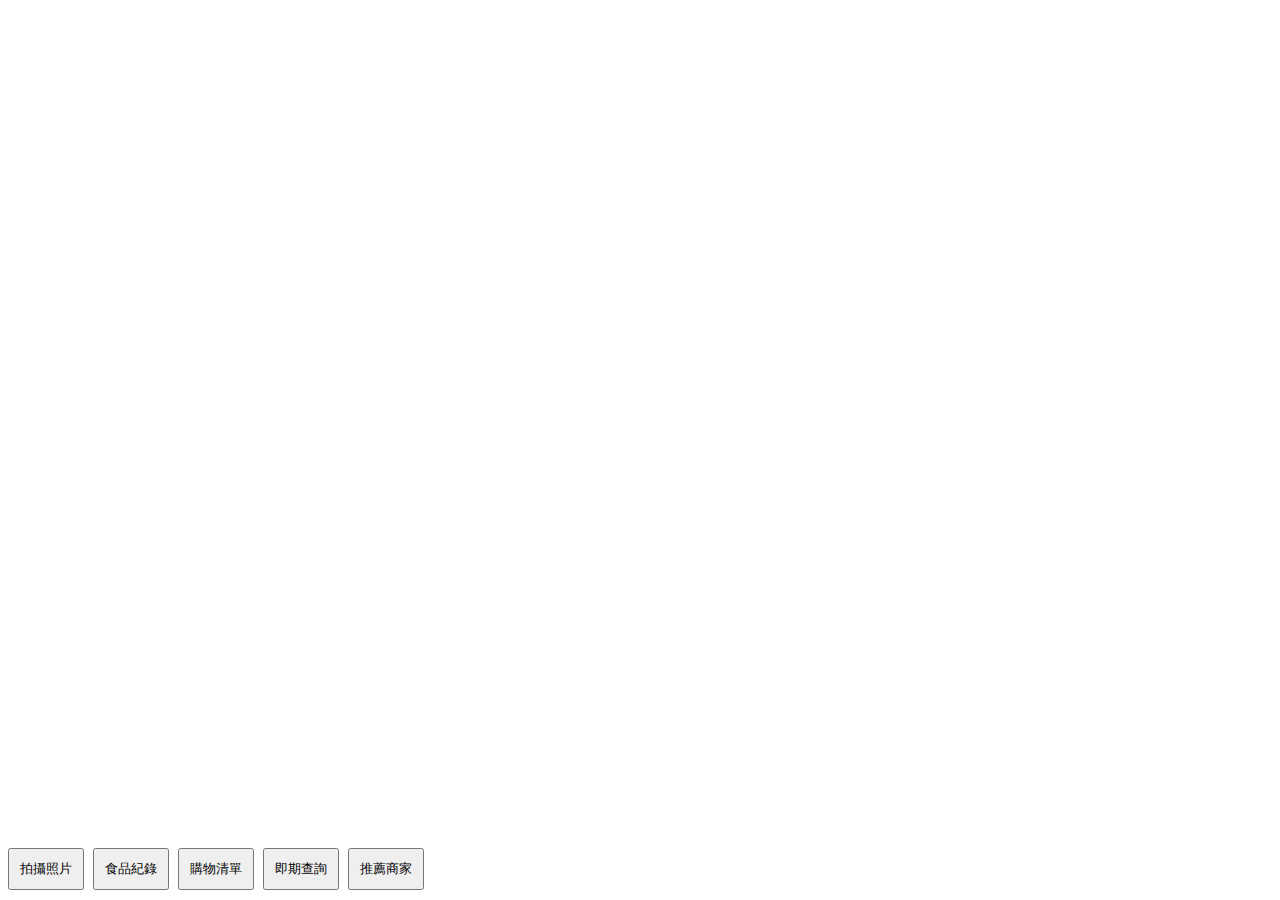
<file: ccc.html>
<!DOCTYPE html>
<html lang="en">
<head>
  <meta charset="UTF-8">
  <meta name="viewport" content="width=device-width, initial-scale=1.0">

  <style>
    #button1 {
      position: fixed;
      bottom: 10px;
      padding: 10px;
    }
    #button2 {
      position: fixed;
      bottom: 10px;
      padding: 10px;
      margin-left: 85px;
    }
    #button3 {
      position: fixed;
      bottom: 10px;
      padding: 10px;
      margin-left: 170px;
    }
    #button4 {
      position: fixed;
      bottom: 10px;
      padding: 10px;
      margin-left: 255px;
    }
    #button5 {
      position: fixed;
      bottom: 10px;
      padding: 10px;
      margin-left: 340px;
    }
  </style>
  <title>Test Buttons</title>
</head>
<body>

<button id="button1" onclick="navigateTo('pageA.html')">拍攝照片</button>
<button id="button2" onclick="navigateTo('pageB.html')">食品紀錄</button>
<button id="button3" onclick="navigateTo('pageC.html')">購物清單</button>
<button id="button4" onclick="navigateTo('pageD.html')">即期查詢</button>
<button id="button5" onclick="navigateTo('pageE.html')">推薦商家</button>

<script>
  function navigateTo(page) {
    window.location.href = page;
  }
</script>

</body>
</html>
</file>
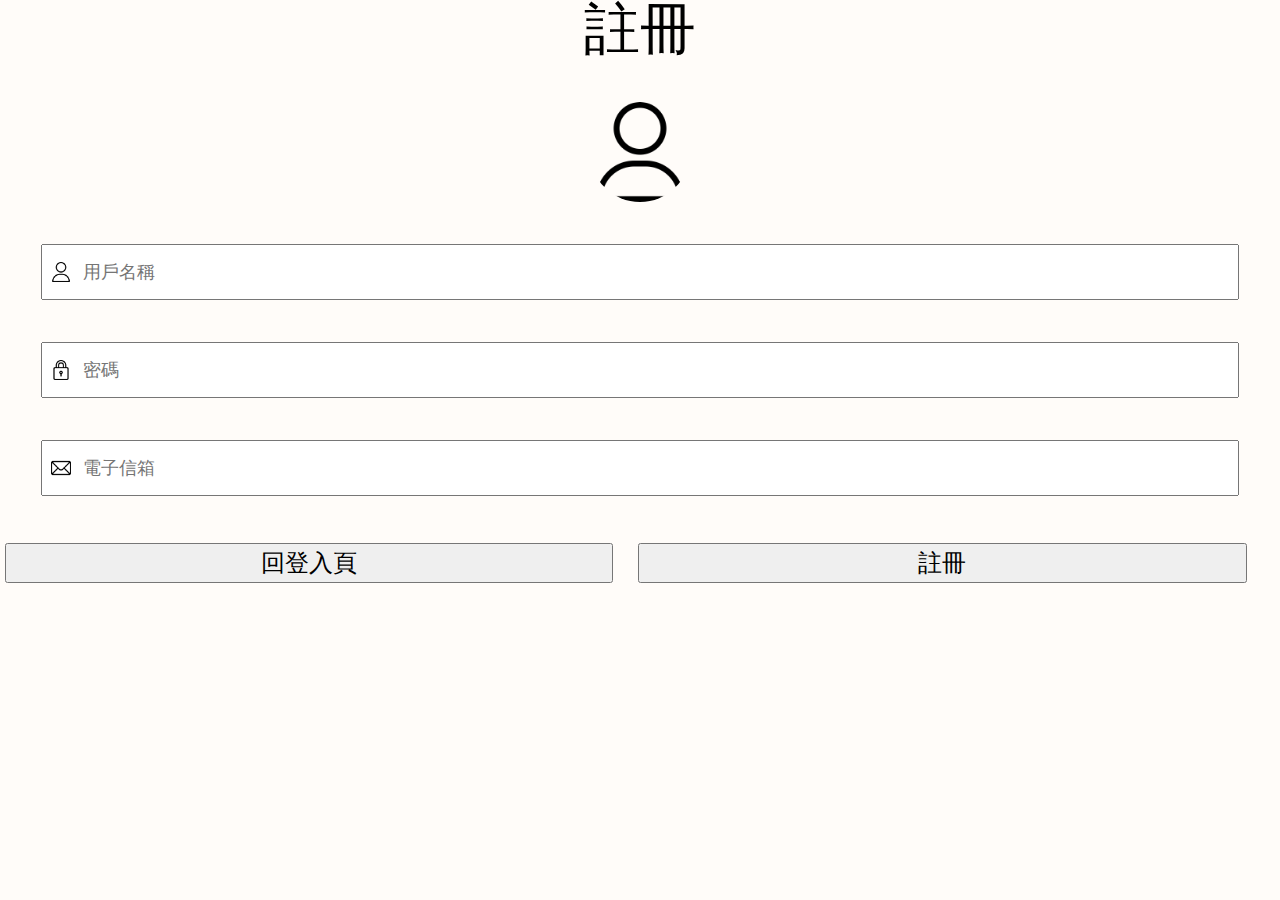
<file: register.html>
<!DOCTYPE html>
<html lang="en">
<head>
    <meta charset="UTF-8">
    <meta name="viewport" content="width=device-width, initial-scale=1.0">
    <link rel="stylesheet" href="rwdd.css">
    <title>register</title>
</head>
<body>
    <script> window.onload = function() {
        // 監聽圖片的點擊事件，當點擊圖片時觸發文件上傳選擇
        document.getElementById('profileImage').addEventListener('click', function() {
            document.getElementById('fileInput').click(); // 模擬點擊隱藏的文件上傳輸入框
        });

        // 監聽文件輸入的變化事件，當選擇文件時更換圖片
        document.getElementById('fileInput').addEventListener('change', function(event) {
            const file = event.target.files[0]; // 獲取所選擇的文件
            if (file) {
                const reader = new FileReader(); // 創建 FileReader 來讀取文件
                reader.onload = function(e) {
                    document.getElementById('profileImage').src = e.target.result; // 將圖片顯示為所選文件
                };
                reader.readAsDataURL(file); // 讀取文件為 Data URL
            }
        });
    };</script>
    <!-- <script src="Script.js"></script> -->
    <div class="titArea">
        註冊
    </div>
    <form action="register.php" method="post" name="productForm" id="productForm">
        <br>
        <div class="profile-upload">
            <img id="profileImage" src="pic/user.png" alt="icon" class="profile-icon" />
            <input type="file" id="fileInput" accept="image/*" style="display: none;" />
        </div>
        
        <br>
        <div class="input-container">
            <img src="pic/user.png" alt="icon" class="input-icon" />
            <input class="registerbox" id="user" name="user" type="text" placeholder="用戶名稱" required />
        </div>
        <br>
        <br>
        <div class="input-container">
            <img src="pic/padlock.png" alt="icon" class="input-icon" />
            <input class="registerbox" id="pass" name="pass" type="text" placeholder="密碼" required />
        </div>
        <br>
        <br>
        <div class="input-container">
            <img src="pic/mail.png" alt="icon" class="input-icon" />
            <input class="registerbox" id="email" name="email" type="text" placeholder="電子信箱" required />
        </div>
        <br>
        <br>
        <div class="button-con">
            <input type="button" name="register" id="register" class="custom-button" value="回登入頁" onclick="window.location.href='login.html'" />
            <input type="submit" name="submit" id="submit" class="custom-button" value="註冊">
        </div>
    </form>

</body>
</html>
</file>
<file: rwdd.css>
#myImage {
  width: 30px; /* 設置圖片的寬度 */
  height: auto; /* 保持寬高比，根據寬度自動調整高度 */
  border-radius: 5px; /* 添加圓角 */
}

/* Reset some default styles */
body, h1, p {
  margin: 0;
  padding: 0;
  background-color:#FFFCF9;
}

body {
  font-size: 36px; /* 設置整個網頁中文字的大小為 18 像素 */
  padding-top: 60px; /* 根據 .titArea 的高度設置適當的 padding */
}

h1 {
  font-size: 1.2rem; /* 使用相對大小（根據根元素的大小），1.2倍的根元素大小 */
}

p {
  font-size: 1.1vw; /* 使用相對大小（根據視窗寬度的百分比），1.1% 的視窗寬度 */
}

td, th {
  padding: 10px;
  text-align: center;
  vertical-align: middle; /* 讓內容在單元格內垂直置中 */
  font-size: 1.2rem;
  word-wrap: break-word; /* 確保長內容換行 */
}

td.checkbox-cell, th.checkbox-cell {
  width: 10%;
  min-width: 40px; /* 最小寬度 */
  max-width: 50px; /* 最大寬度防止擠出格子 */
}

a {
  padding: 5%;
  font-size: 90%;
}

select {
  border-radius: 10px; /* 設置圓角半徑 */
  padding: 3px;        /* 增加內邊距，使內容更居中 */
  border: 1px solid #ccc; /* 邊框樣式 */
  height: 30px;
}

.selectkind{
  border-radius: 10px; /* 設置圓角半徑 */
  padding: 3px;        /* 增加內邊距，使內容更居中 */
  border: 1px solid #ccc; /* 邊框樣式 */
  height: 30px;
  margin: 10px;
  width: 50%;
  font-size: large;
  
}

.profile-upload {
  display: flex;
    justify-content: center; /* 水平居中 */
    align-items: center;     /* 垂直居中 */
    position: relative;
    cursor: pointer;
}

.profile-icon {
  cursor: pointer; /* 鼠標變成手形，表示可點擊 */
  width: 100px; /* 設定圖片寬度 */
  height: 100px; /* 設定圖片高度 */
  border-radius: 50%; /* 使圖片變成圓形 */
  object-fit: cover; /* 確保圖片以適當比例顯示 */
  
}


/* 定義容器的樣式 */
.input-container {
  position: relative;
  display: inline-block;
  width: 100%;
  text-align: center;
}

/* 定義圖標的樣式 */
.input-icon {
  position: absolute;
  left: 6%;
  top: 50%;
  transform: translateY(-50%);
  width: 20px;
  height: 20px;
}

/* 定義輸入框的樣式 */
.registerbox {
  font-size: large;
  padding-left: 40px; /* 給輸入框留出圖標的空間 */
  height: 50px;
  width: 85%; /* 根據需求設置寬度 */
}


.Arial{
  font-family:Arial;
  font-weight: 650;
}

/* 將預設要隱藏的行設置為 display: none; */
.hidden-image {
  display: none;
}
        
        .container {
            display: grid;
            grid-template-columns: repeat(2, 1fr);
            gap: 10px; /* 圖片按鈕之間的間距 */
            max-width: 300px; /* 可根據需求調整 */
            margin: 0 auto;
        }

        .container a {
            display: block;
            text-align: center;
            border: 3px solid #ccc; /* 圖片按鈕的邊框 */
            border-radius: 5px; /* 圓角邊框 */
            overflow: hidden;
            text-decoration: none; /* 移除下劃線 */
            color: #000; /* 文字顏色 */
            border-radius: 30px; /* 圖片的圓角，與按鈕的圓角大小相同 */
        }

        .container img {
            width: 100%;
            height: auto;
            display: block;
        }

        .container a:hover {
            background-color: #FCD19C; /* 滑鼠懸停時的背景顏色 */
            border-color: #f69722; /* 滑鼠懸停時的邊框顏色 */
        }

        .container p {
            margin: 10px 0; /* 文字與圖片之間的間距 */
            font-size: 20px;
            background-color: inherit;
        }
        .maintitArea{
  display: flex;
  justify-content: center; /* 將內容水平置中 */
  align-items: center; /* 將內容垂直置中 */
  width: 100%;
  font-size: 56px;
  color:#F6460F;
  background-color: #FFFCF9;
  font-weight:bold;
  position: fixed; /* 固定位置 */
  top: 0; /* 距離頂部 0 */
  left: 0; /* 距離左側 0 */
  z-index: 1000; /* 確保在其他元素之上 */
  height: 60px; /* 設定高度 */

}
/* 上方標題顯示 */
.titArea{
  display: flex;
  justify-content: center; /* 將內容水平置中 */
  align-items: center; /* 將內容垂直置中 */
  width: 100%;
  font-size: 56px;
  background-color: #FFFCF9;
  position: fixed; /* 固定位置 */
  top: 0; /* 距離頂部 0 */
  left: 0; /* 距離左側 0 */
  z-index: 1000; /* 確保在其他元素之上 */
  height: 60px; /* 設定高度 */

}

.nav-box{
  display: flex;
  justify-content:flex-start; /* 將內容水平置中 */
  align-items: flex-start; /* 將內容垂直置中 */
  width: 12px;
  position: fixed; /* 固定位置 */
  top: 0; /* 距離頂部 0 */
  left: 0; /* 距離左側 0 */
  z-index: 2000; /* 確保在其他元素之上 */
}

/* Loupe & ToBuyList 標題列設定 */
.Loubtn{
  margin-left:1px ;
  display: inline-block;
  vertical-align: middle; /* 將按鈕與文本垂直對齊 */
  margin-left: 10px; /* 與品名文字之間的距離 */
  margin-top: -20px; /* 上移按鈕 */
}
.Loubtn button{
  padding: 10px 8px;
  font-size: 15px;
  background-color: #FFFCF9;
  border:2px #FFCD29 solid;
  color: black;
}
.expbtn{
  margin-left:1px ;
  margin-top: 10px; /* 上移按鈕 */
  height: 40px;
  background-color: #FFFCF9;
  display: flex;
  width: 100%;
  justify-content: space-around; 
  text-align: center;
}
/* 底部固定按鈕布局 */
.btn {
  display: flex;
    flex-direction: column; /* 垂直排列內容 */
    align-items: center; /* 水平居中對齊內容 */
    justify-content: center; /* 垂直居中對齊內容 */
    padding: 10px 5px;
    font-size: 20px;
    background-color: #FFFCF9;
    border-color: #FFFCF9;
    color: black;
    text-align: center; /* 使每行文字居中 */
    width: 150px; /* 可以根據需要調整按鈕寬度 */
    height: 80px; /* 可以根據需要調整按鈕高度 */
    border: 1px solid #FFFCF9; /* 可選：給按鈕添加邊框 */
    font-weight: 650;
}


/*
選單線
*/
.line {
  width: 12px;
  height: 12px;
  background: #fff;
  cursor: pointer;
  display: block;
  padding: 10px;
  position: fixed;
  z-index: 2;
}
.line .menu,
.line .menu::before,
.line .menu::after {
  background: #222;
  content: "";
  display: block;
  height: 1px;
  position: absolute;
  transition: background ease 0.15s, top ease 0.15s 0.15s, transform ease 0.15s;
  width: 20px;
}
.line .menu {
  left: 18px;
  top: 27px;
}

.line .menu::before {
  top: -6px;
}

.line .menu::after {
  top: 6px;
}
/*
點選選單變叉叉
*/
#menu:checked + .line .menu {
  background: transparent;
}

#menu:checked + .line .menu::before {
  transform: rotate(45deg);
}

#menu:checked + .line .menu::after {
  transform: rotate(-45deg);
}

#menu:checked + .line .menu::before,
#menu:checked + .line .menu::after {
  top: 0;
  transition: top ease 0.15s, transform ease 0.15s 0.15s;
}

/*
選單開合
*/
#menu:checked ~ .menu-list {
  width: 50%;
  height: 100vh;
}

.menu-list {
  width: 60px;
  height: 0;
  background: #fff;
  box-shadow: 0 2px 4px rgba(0, 0, 0, 0.1);
  padding-top: 60px;
  position: fixed;
  z-index: 1;
  transition: all 0.3s;
  overflow: hidden;
}
/*
選單向外推
*/
.menu-list ul {
  list-style: none;
  margin-left: 0;
  padding: 0;
}

.menu-list ul :hover {
  background-color: #FCD19C; /* 滑鼠懸停時的背景顏色 */
  border-color: #f69722; /* 滑鼠懸停時的邊框顏色 */
}

.menu-list ul > li {
  display: block;
  padding: 15px;
  width: 100%;
}
/*
隱藏核許框
*/
input#menu {
  display: none;
}

/* Flexbox container for buttons */
.button-container {
  position: fixed;
  bottom: 0;
  left: 50%;
  transform: translateX(-50%);
  background-color: #FFFCF9; /* 設定背景顏色，可根據需要調整 */
  /* border-top:5px black solid; */
  border:2px #FFCD29 solid;
  /* padding: 10px; 可調整底部容器的內邊距 */
  display: flex;
  justify-content: space-around;
  width: 100%;
  
}



/* Media query for smaller screens */
@media screen and (max-width: 800px) {

  .nav-box{
    display: none;
  }

  .button-container {
    display: flex;
    justify-content: space-around;
    width: 100%;
  }

  .btn {
    display: flex;
    flex-direction: column; /* 垂直排列內容 */
    align-items: center; /* 水平居中對齊內容 */
    justify-content: center; /* 垂直居中對齊內容 */
    padding: 10px 5px;
    font-size: 20px;
    background-color: #FFFCF9;
    border-color: #FFFCF9;
    color: black;
    text-align: center; /* 使每行文字居中 */
    width: 150px; /* 可以根據需要調整按鈕寬度 */
    height: 80px; /* 可以根據需要調整按鈕高度 */
    border: 1px solid #FFFCF9; /* 可選：給按鈕添加邊框 */
  }
  .btn span {
    display: block; /* 使每個 span 占據整行 */
  }
}

/* 確認與重置布局 */
.button-con {
  display: flex;       /* 使用 Flexbox 佈局 */
  justify-content: space-between; /* 在容器中的子元素之間平均分配空間，將按鈕放在兩端 */
  width: 97%;         /* 設置寬度為100%，使元素擴展到容器的寬度 */
  padding: 5px;       /* 可調整容器的內邊距 */
  background-color: #FFFCF9; /* 設定背景顏色，可根據需要調整 */
}

.custom-button {
  height: 40px;        /* 設置按鈕高度 */
  width: 49%;
  font-size: 24px;     /* 設置字體大小 */
  text-align: center;  /* 將文字水平置中 */
  align-items: center; /* 將內容在垂直方向上置中 */
}

input[type="checkbox"] {
  width: 30px;
  height: 30px;
}

.checked {
  background-color: #FBC3BC;
}
/* TOP錨點 */
.top-button {
  position: fixed;
  bottom: 125px;
  right: 20px;
  background-color: #e5daf8;
  color: #000;
  padding: 10px; /* 調整 padding 使圓形保持比例 */
  width: 50px; /* 設置固定寬度 */
  height: 50px; /* 設置固定高度，與寬度相等 */
  border-radius: 50%; /* 圓角設置為 50% 使其變成圓形 */
  cursor: pointer;
  box-shadow: 0px 4px 6px rgba(0, 0, 0, 0.1);
  font-size: 20px;
  z-index: 1000;
  transition: background-color 0.3s;
  display: flex;
  justify-content: center;
  align-items: center; /* 讓文字或圖標在圓形內居中 */
  opacity: 0.8; /* 設置透明度 */
}

.top-button:hover {
  background-color: #c8b7f5;
}


/* 通用樣式 */
.product-card {
  display: flex;
  align-items: center;
  height: 120px; /* 讓容器高度隨內容調整 */
  border-radius: 20px;
  margin-top: 10px;
  background-color: inherit;
  flex-direction: row; /* 確保圖片在文字的前面 */
}

.product-image {
  margin-right: 10px; /* 圖片與文字之間的距離 */
  height: 100%; /* 讓高度自適應 */
  flex-shrink: 0; /* 確保圖片不會縮小 */
}

.product-image img {
  height: 100%; /* 高度填滿容器 */
  object-fit: cover; /* 確保圖片內容完全填滿容器 */
}

.product-info {
  padding: 10px;
  border-radius: 10px;

}

.product-info p {
  font-size: 25px;
  margin: 0;
  background-color: inherit;
}

.button-c {
  display: inline-block;
   vertical-align: middle; /*將按鈕與文本垂直對齊 */ 
   margin-left: 10px; /*與品名文字之間的距離*/
  margin-top: -10px; /* 上移按鈕 */
}

.action-btn {
  font-size: 20px;
  margin: 5px;
  padding: 5px 10px;
  border-radius: 5px;
  box-shadow: 2px 2px 3px #888888;
  border: 2px solid #ffffff;
  background-color: inherit;
}

/* 更多按鈕的樣式 */
.action-listbtn {
  float: right; /* 將按鈕對齊到右側 */
  padding: 10px 15px;
  background-color: transparent; /* 設定背景為透明 */
  box-shadow: none;
  border: none;
  cursor: pointer;
  transition: background-color 0.3s ease, transform 0.2s ease;
  
}

.action-listbtn img {
  width: 20px;
  height: 20px;
}

/* 下拉選單容器 */
.action-menu {
  position: relative;
  display: inline-block;
}

/* 選項的樣式 */
.menu-options {
  position: absolute;
  top: 20px; /* 根據需要調整選單的垂直距離 */
  left: -30px;
  background-color: #fff;
  border: 1px solid #ccc;
  box-shadow: 0 2px 5px rgba(0, 0, 0, 0.2);
  z-index: 1;
  width: 60px; /* 固定寬度 */
}

.menu-options button {
  width: 100%;
  padding: 10px;
  border: none;
  background: #fff;
  text-align: left;
  cursor: pointer;
  border-bottom: 1px solid #ccc;
}

.menu-options button:last-child {
  border-bottom: none; /* 移除最後一個選項的下邊框 */
}

.menu-options button:hover {
  background-color: #f0f0f0;
}


/* 確保圖片高度和背景高度一致 */
.product-card {
  align-items: stretch; /* 讓所有子元素高度一致 */
}

/* 狀態樣式 */
.product-card.warning {
  background-color: #ffef9f;
}

.product-card.safe {
  background-color: #C0F7A4;
}

.product-card.expired {
  background-color: #FBC3BC;
}
table {
  width: 100%; /* 讓表格寬度佔滿 100% */
  border-collapse: collapse; /* 去除邊框間隙 */
  table-layout: fixed; /* 固定表格佈局，讓欄位均勻分配寬度 */
}

td.name, th.name {
  width: 20%;
}

td.quantity, th.quantity {
  width: 20%;
}

td.remark, th.remark {
  width: 30%;
}

td.action, th.action {
  width: 10%;
}

.myCheckbox {
  transform: scale(1.2); /* 初始放大比例 */
  margin: 0 auto; /* 水平置中 */
    display: block;
}

/* 定義容器的樣式 */
.input-container {
  position: relative;
  display: inline-block;
  width: 100%;
  text-align: center;
}

/* 定義圖標的樣式 */
.input-icon {
  position: absolute;
  left: 6%;
  top: 50%;
  transform: translateY(-50%);
  width: 20px;
  height: 20px;
}

/* 定義輸入框的樣式 */
.registerbox {
  font-size: large;
  padding-left: 40px; /* 給輸入框留出圖標的空間 */
  height: 50px;
  width: 85%; /* 根據需求設置寬度 */
}

/* 小螢幕 RWD (手機) */
@media (max-width: 600px) {
  .nav-box{
    display: none;
  }

  .product-card {
    height: 100px; /* 小螢幕上的高度 */
  }

  .product-image {
      width: 100px; /* 圖片在小螢幕上變小 */
  }
  
  .product-info p {
      font-size: 25px; /* 調整文字大小以適應小螢幕 */
  }

  .action-btn {
    font-size: 20px; /* 調整按鈕文字大小 */
      margin: 1px;
      padding: 2px 5px;
      background-color: inherit;
  }

  td {
    font-size: 0.9rem; /* 手機上字體進一步縮小 */
}
.action-listbtn {
    padding: 1px 5px; /* 手機上按鈕更小 */
    font-size: 0.8rem; /* 手機上按鈕字體更小 */
}

  .titArea{
    font-size: 50px;
    }
    .Loubtn{
      margin-top: -10px; /* 上移按鈕 */
    }
  .Loubtn button{
    padding: 8px 6px;
    font-size: 14px;
    background-color: #FFFCF9;
    border:2px #FFCD29 solid;
    color: black;
  }

  .myCheckbox {
    transform: scale(0.8); /* 手機上縮小 */
}
}

/* 中等螢幕 RWD (平板) */
@media (min-width: 601px) and (max-width: 1024px) {
  .nav-box{
    display: none;
  }

  .product-card {
    height: 110px; /* 小螢幕上的高度 */
  }

  .product-image {
      width: 110px; /* 平板上的圖片尺寸 */
  }
  
  .product-info p {
      font-size: 30px;
  }

  .action-btn {
    font-size: 20px; /* 調整按鈕文字大小 */
  }

  td {
    font-size: 1rem; /* 平板上字體縮小 */
}
.action-listbtn {
    padding: 5px 10px; /* 平板上按鈕縮小 */
    font-size: 0.9rem; /* 按鈕字體縮小 */
}

.myCheckbox {
  transform: scale(0.8); /* 手機上縮小到 0.8 倍 */
}
}

/* 大螢幕 RWD (桌面) */
@media (min-width: 1025px) {
.button-container{
  display: none;
}

  .product-card {
    height: 120px; /* 小螢幕上的高度 */
  }

  .product-image {
      width: 120px; /* 大螢幕圖片尺寸 */
  }
  
  .product-info p {
      font-size: 36px;
  }

  .action-btn {
    font-size: 25px; /* 調整按鈕文字大小 */
  }
  /* 定義容器的樣式 */
.input-container {
  position: relative;
  display: inline-block;
  width: 100%;
  text-align: center;
}

/* 定義圖標的樣式 */
.input-icon {
  position: absolute;
  left: 4%;
  top: 50%;
  transform: translateY(-50%);
  width: 20px;
  height: 20px;
}

/* 定義輸入框的樣式 */
.registerbox {
  font-size: large;
  padding-left: 40px; /* 給輸入框留出圖標的空間 */
  height: 50px;
  width: 90%; /* 根據需求設置寬度 */
}
}
</file>
